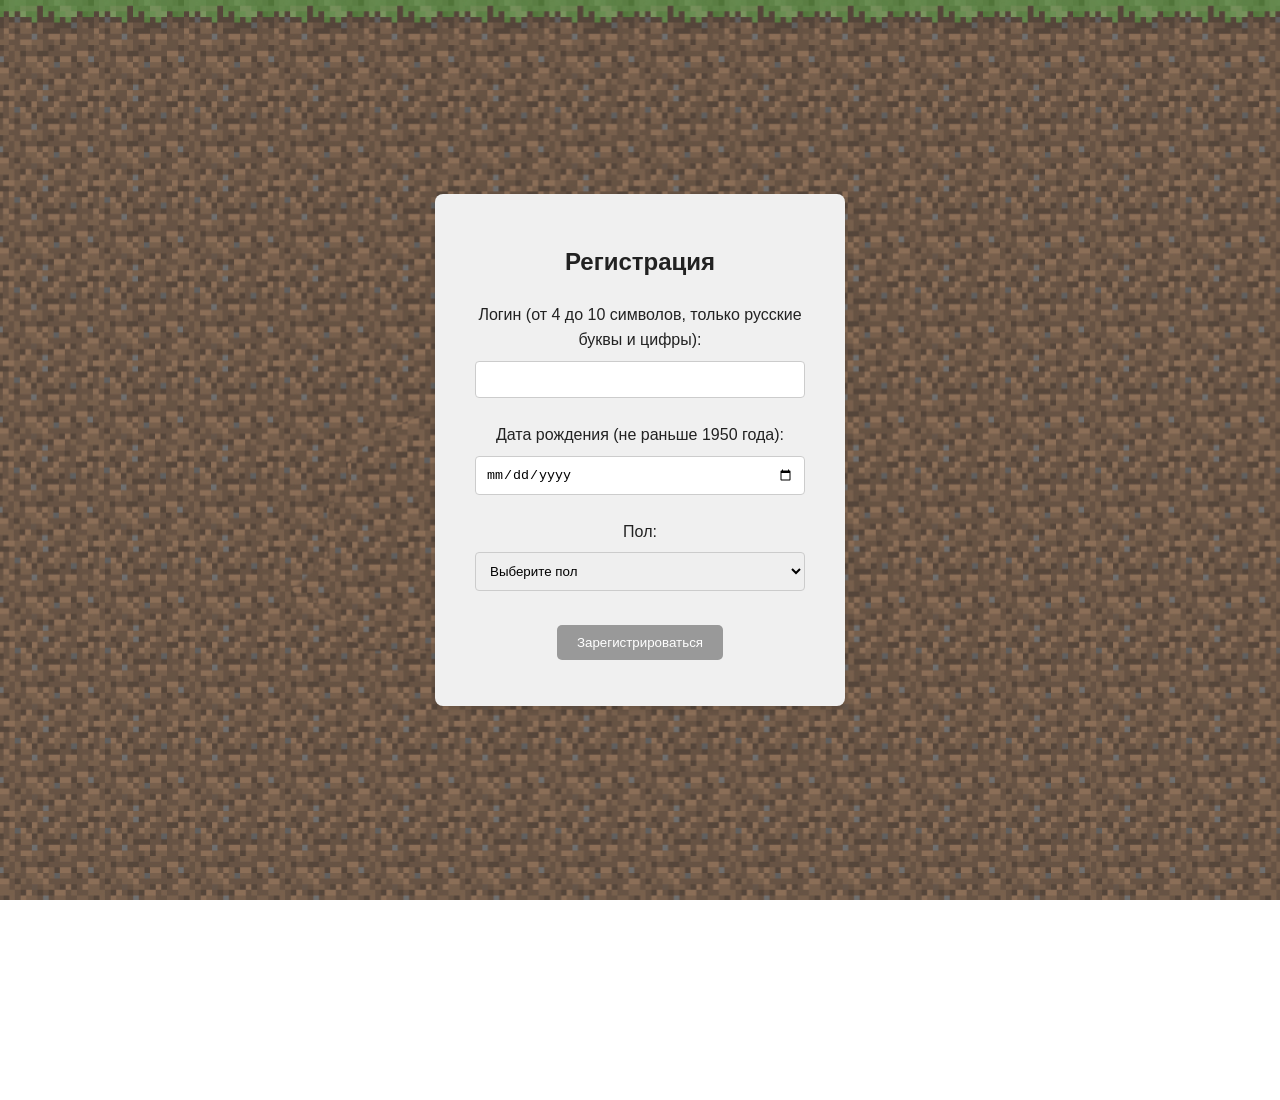
<file: index.html>
<!DOCTYPE html>
<html lang="ru">

<head>
    <meta charset="UTF-8">
    <meta name="viewport" content="width=device-width, initial-scale=1.0">
    <title>Главная страница</title>
    <link rel="stylesheet" href="style.css">
    <script defer src="script.js"></script>
</head>

<body>
    <div class="site-container">
        <div id="auth-form" class="auth-form">
            <div class="auth-content">
                <h2>Авторизация</h2>
                <form id="login-form" novalidate>
                    <label for="username">Логин (от 4 до 10 символов, только русские буквы и цифры):</label>
                    <input type="text" id="username-login" name="username" required />
                    <p id="username-error-login" style="color: red;"></p>

                    <label for="dob">Дата рождения (не раньше 1950 года):</label>
                    <input type="date" id="dob-login" name="dob" required />
                    <p id="dob-error-login" style="color: red;"></p>

                    <label for="gender">Пол:</label>
                    <select id="gender-login" name="gender" required>
                        <option value="">Выберите пол</option>
                        <option value="male">Мужской</option>
                        <option value="female">Женский</option>
                    </select>
                    <p id="gender-error-login" style="color: red;"></p>

                    <button type="submit">Войти</button>
                      <p id="form-error-login" style="color: red;"></p>
                </form>
                 <button id="show-register-btn">Регистрация</button>
            </div>
        </div>
        <div id="register-form" class="register-form" style="display: none;">
          <div class="auth-content">
                <h2>Регистрация</h2>
                <form id="register-new-form" novalidate>
                    <label for="username">Логин (от 4 до 10 символов, только русские буквы и цифры):</label>
                    <input type="text" id="username" name="username" required />
                    <p id="username-error" style="color: red;"></p>

                    <label for="dob">Дата рождения (не раньше 1950 года):</label>
                    <input type="date" id="dob" name="dob" required />
                    <p id="dob-error" style="color: red;"></p>

                    <label for="gender">Пол:</label>
                    <select id="gender" name="gender" required>
                        <option value="">Выберите пол</option>
                        <option value="male">Мужской</option>
                        <option value="female">Женский</option>
                    </select>
                    <p id="gender-error" style="color: red;"></p>

                    <button type="submit">Зарегистрироваться</button>
                      <p id="form-error" style="color: red;"></p>
                </form>
            </div>
       </div>
         <div id="content" style="display: none;">
            <header>
                <img src="img/2f4faf60efdbbb3977128fb43ea44986.jpg" alt="Логотип Крипера" class="site-logo">
                  <div class="header-text">
                    <h1>Добро пожаловать на сайт Minecraft!</h1>
                    <p id="welcome-message" style="display: none; font-size: 14px; margin-top: 0px">Привет, <span id="user-name-display"></span>!</p>
                </div>
                <div class="nav-background">
                    <nav>
                        <ul>
                            <li><a href="index.html" class="active">Главная</a></li>
                            <li><a href="dictionary.html">Словарь</a></li>
                            <li><a href="description.html">Описание</a></li>
                            <li><a href="test.html">Тест</a></li>
                            <li><a href="profile.html">Личный кабинет</a></li>
                            <li><a href="gallery.html">Галерея</a></li>
                        </ul>
                    </nav>
                </div>
                 <div id="logout-btn" style="display: none;">
                   <button onclick="logout()">Выход</button>
                </div>
            </header>
            <main>
                <h2>Добро пожаловать в мир Minecraft!</h2>

                <p>Minecraft — это песочница, открывающая безграничные возможности для творчества и приключений. Вы можете создавать потрясающие постройки, от простых домов до огромных замков и городов. Собирайте ресурсы, сражайтесь с монстрами, исследуйте огромные миры и делитесь своими творениями с друзьями.</p>

                <p>На нашем сайте вы найдете всё, что вам нужно для погружения в мир Minecraft. Подробное описание игры, словарь терминов, увлекательные тесты, а также возможность создавать и сохранять свой игровой опыт в личном кабинете. Мы собрали лучшие ресурсы и советы, чтобы помочь вам раскрыть весь потенциал этой легендарной игры.</p>

                <p>Загляните в наш словарь, чтобы узнать значения сложных терминов и понятий. Ознакомьтесь с описанием игры, чтобы понять все особенности и режимы игры. Пройдите увлекательные тесты, чтобы проверить свои знания о Minecraft.</p>

                <p>Почувствуйте себя настоящим архитектором, дизайнером, или исследователем! Minecraft - это игра для всех, кто хочет создавать, исследовать, и взаимодействовать с окружающим миром. Не упустите возможность окунуться в этот замечательный мир!</p>
            </main>
            <footer>
                <div class="footer-content">
                    <div class="contact-info">
                        <h3>Контактные данные</h3>
                        <p>Телефон: <a href="#">+7 (000) 000-00-00</a></p>
                        <div class="social-links">
                            <a href="#" target="_blank">ВКонтакте</a>
                            <a href="#" target="_blank">Telegram</a>
                        </div>
                    </div>
                    <div class="copyright">
                        <p>&copy; 2024 Сайт Minecraft</p>
                    </div>
                </div>
            </footer>
        </div>
    </div>
</body>
</html>
</file>
<file: style.css>
/* Объявление CSS-переменных для путей к изображениям */
:root {
  --background-image: url('img/b07d48dd9db720b67781aab73fee0d7f.png');
  /* Задний фон для всего сайта*/
  --header-footer-image: url('img/minecraft-background.jpg');
  /* Задний фон для header и footer*/
}

/* Общие стили */
body {
  font-family: Arial, sans-serif;
  margin: 0;
  padding: 0;
  /* ===== ЗАДНИЙ ФОН ДЛЯ ВСЕГО САЙТА ===== */
  background-image: var(--background-image);
  background-size: cover;
  background-position: center;
  background-repeat: no-repeat;
  background-attachment: fixed;
  /* ===== КОНЕЦ ЗАДНЕГО ФОНА ДЛЯ ВСЕГО САЙТА ===== */
  color: #222;
  line-height: 1.6;
  display: flex;
  flex-direction: column;
  min-height: 100vh;
  position: relative;
  padding-bottom: 200px;
}

body::before {
  content: '';
  position: fixed;
  top: 0;
  left: 0;
  width: 100%;
  height: 100%;
  background-color: rgba(255, 255, 255, 0.2);
  z-index: -1;
}

.site-container {
  max-width: 1200px;
  margin: 0 auto;
  padding: 0 20px;
  background: transparent;
  display: flex;
  flex-direction: column;
  flex: 1;
}


/* Стили для header */
header {
  position: relative;
  /* ===== ФОН ДЛЯ ШАПКИ САЙТА ===== */
  background-image: var(--header-footer-image);
  background-size: cover;
  background-position: center;
  background-repeat: no-repeat;
  /* ===== КОНЕЦ ФОНА ДЛЯ ШАПКИ САЙТА ===== */
  color: #fff;
  padding: 15px 0;
  text-align: center;
  box-shadow: 0 1px 3px rgba(0, 0, 0, 0.2);
}

header::before {
  content: '';
  position: absolute;
  top: 0;
  left: 0;
  width: 100%;
  height: 100%;
  background-color: rgba(0, 0, 0, 0.3);
  z-index: 0;
}

header > * {
  z-index: 1;
  position: relative;
}
.header-text{
   display: flex;
  flex-direction: column;
  align-items: center;
}
header h1 {
  margin: 0;
  font-size: 2em;
}

/* Стили для логотипа */
.site-logo {
position: absolute;
top: 10px;
left: 10px;
width: 40px;
height: 40px;
border-radius: 5px;
z-index: 1;
}

/* Стили для навигации */
.nav-background {
background-color: rgba(0, 0, 0, 0.5);
padding: 10px 0;
margin-top: 10px;
}

nav ul {
list-style: none;
padding: 0;
margin: 10px 0 0 0;
display: flex;
justify-content: center;
}

nav ul li {
margin: 0 10px;
}

nav ul li a {
text-decoration: none;
color: #fff;
font-weight: bold;
padding: 8px 12px;
border-radius: 4px;
transition: background-color 0.3s ease;
}

nav ul li a:hover,
nav ul li a.active {
background-color: rgba(255, 255, 255, 0.2);
}

nav ul li a.active {
color: #000;
}

/* Стили для main */
main {
max-width: 900px;
margin: 20px auto;
padding: 20px;
background-color: #f0f0f0;
border-radius: 8px;
box-shadow: 0 0 8px rgba(0, 0, 0, 0.15);
  flex: 1;
}

main h2 {
margin-top: 0;
color: #222;
}

main p {
color: #444;
}

/* Стили для модального окна */
.modal {
display: none;
position: fixed;
top: 0;
left: 0;
width: 100%;
height: 100%;
background-color: rgba(0, 0, 0, 0.3);
justify-content: center;
align-items: center;
z-index: 100;
}

.modal-content {
background-color: #f0f0f0;
padding: 30px;
border-radius: 8px;
text-align: center;
width: 350px;
box-shadow: 0 2px 6px rgba(0, 0, 0, 0.15);
}

input,
select {
padding: 10px;
margin: 8px 0;
width: calc(100% - 20px);
box-sizing: border-box;
border: 1px solid #ccc;
border-radius: 4px;
}

button {
padding: 10px 20px;
background-color: #999;
color: white;
border: none;
border-radius: 5px;
cursor: pointer;
transition: background-color 0.3s ease;
}

button:hover {
background-color: #777;
}

/* Стили для галереи */
.gallery-container {
width: 80%;
max-width: 800px;
margin: 30px auto;
position: relative;
overflow: hidden;
border-radius: 8px;
box-shadow: 0 0 8px rgba(0, 0, 0, 0.15);
}

.slider {
position: relative;
overflow: hidden;
}

.slides {
display: flex;
transition: transform 0.6s ease;
}

.slide {
min-width: 100%;
text-align: center;
position: relative;
  height: 500px;
overflow: hidden;
}

.slide img {
width: 100%;
  height: 500px;
object-fit: cover;
border-radius: 8px 8px 0 0;
}

.caption {
font-size: 18px;
color: white;
background-color: rgba(0, 0, 0, 0.6);
padding: 8px;
position: absolute;
bottom: 0;
left: 0;
width: 100%;
font-weight: bold;
border-radius: 0 0 8px 8px;
}

button.prev,
button.next {
position: absolute;
top: 50%;
background-color: rgba(0, 0, 0, 0.4);
color: white;
border: none;
padding: 10px;
cursor: pointer;
font-size: 18px;
z-index: 10;
transition: background-color 0.3s ease;
}

button.prev {
left: 10px;
transform: translateY(-50%);
}

button.next {
right: 10px;
transform: translateY(-50%);
}

button:focus {
outline: none;
}

button.prev:hover,
button.next:hover {
background-color: rgba(0, 0, 0, 0.5);
}

/* Стили для информации о слайде */
.slide-info {
text-align: center;
margin-top: 10px;
font-size: 14px;
font-weight: bold;
color: #444;
}

/* Стиль для кнопок вперед и назад */
button.prev,
button.next {
font-size: 20px;
padding: 12px;
}

/* Респонсивность для мобильных устройств */
@media (max-width: 768px) {
.gallery-container {
    width: 100%;
}

.caption {
    font-size: 14px;
}

.slide-info {
    font-size: 12px;
}

main {
    padding: 15px;
}

.modal-content {
    width: 90%;
    padding: 20px;
}

nav ul {
    flex-direction: column;
    align-items: center;
}

nav ul li {
    margin: 8px 0;
}
}

/* Минималистичный стиль для кнопки */
.minimal-button {
display: inline-block;
padding: 8px 16px;
text-decoration: none;
color: #444;
background-color: #e0e0e0;
border: 1px solid #ccc;
border-radius: 4px;
transition: background-color 0.3s ease, color 0.3s ease, border-color 0.3s ease;
cursor: pointer;
margin-top: 10px;
}

.minimal-button:hover {
background-color: #d0d0d0;
color: #222;
border-color: #b0b0b0;
}

/* Стили для footer */
footer {
  position: absolute;
  bottom: 0;
  left: 0;
  width: 100%;
  /* ===== ФОН ДЛЯ ПОДВАЛА САЙТА ===== */
  background-image: var(--header-footer-image);
  background-size: cover;
  background-position: center;
  background-repeat: no-repeat;
  /* ===== КОНЕЦ ФОНА ДЛЯ ПОДВАЛА САЙТА ===== */
  color: #fff;
  padding: 20px 0;
  text-align: center;
  box-shadow: 0 -1px 3px rgba(0, 0, 0, 0.2);
  z-index: 2;
  margin-top: auto;
}

footer::before {
  content: '';
  position: absolute;
  top: 0;
  left: 0;
  width: 100%;
  height: 100%;
  background-color: rgba(0, 0, 0, 0.3);
  z-index: 0;
}

footer > * {
  z-index: 1;
  position: relative;
}

.footer-content {
  display: flex;
  flex-direction: column;
  align-items: center;
  max-width: 900px;
  margin: 0 auto;
}

.contact-info {
  margin-bottom: 10px;
  padding: 10px;
  border: 1px solid rgba(255, 255, 255, 0.5);
  border-radius: 5px;
}
.contact-info h3 {
margin-bottom: 5px;
font-size: 1.2em;
}

.social-links a {
  margin: 0 10px;
  color: #fff;
  text-decoration: none;
}

.copyright {
  font-size: 0.9em;
}
/* Для выравнивания радиокнопок */
.question span {
display: inline-block; /* Делаем span строчно-блочным */
margin-right: 15px; /* Отступ между ответами */
margin-bottom: 5px; /* Отступ снизу */
}

.question p {
margin-bottom: 5px;
/* Отступ снизу */
}
#content {
  flex: 1;
  overflow-y: auto;
}
.result-message{
margin-top: 5px;
}

/* Стили для формы авторизации */
.auth-form {
display: flex;
position: fixed;
top: 0;
left: 0;
width: 100%;
height: 100%;
background-color: rgba(0, 0, 0, 0.3);
justify-content: center;
align-items: center;
z-index: 100;
}

.auth-content {
background-color: #f0f0f0;
padding: 30px;
border-radius: 8px;
text-align: center;
width: 350px;
box-shadow: 0 2px 6px rgba(0, 0, 0, 0.15);
}

#auth-form input,
#auth-form select {
padding: 10px;
margin: 8px 0;
width: calc(100% - 20px);
box-sizing: border-box;
border: 1px solid #ccc;
border-radius: 4px;
}

#auth-form button {
padding: 10px 20px;
background-color: #999;
color: white;
border: none;
border-radius: 5px;
cursor: pointer;
transition: background-color 0.3s ease;
margin: 10px 0 0 0;
}
#show-register-btn {
  margin: 5px 0 0 0;
   padding: 10px 20px;
background-color: #999;
color: white;
border: none;
border-radius: 5px;
cursor: pointer;
transition: background-color 0.3s ease;
}
#auth-form button:hover,
#show-register-btn:hover{
background-color: #777;
}

/* Стили для формы регистрации */
.register-form {
display: none;
position: fixed;
top: 0;
left: 0;
width: 100%;
height: 100%;
background-color: rgba(0, 0, 0, 0.3);
justify-content: center;
align-items: center;
z-index: 100;
}
#register-form input,
#register-form select {
padding: 10px;
margin: 8px 0;
width: calc(100% - 20px);
box-sizing: border-box;
border: 1px solid #ccc;
border-radius: 4px;
}

#register-form button {
padding: 10px 20px;
background-color: #999;
color: white;
border: none;
border-radius: 5px;
cursor: pointer;
transition: background-color 0.3s ease;
margin: 10px 0 0 0;
}
</file>
